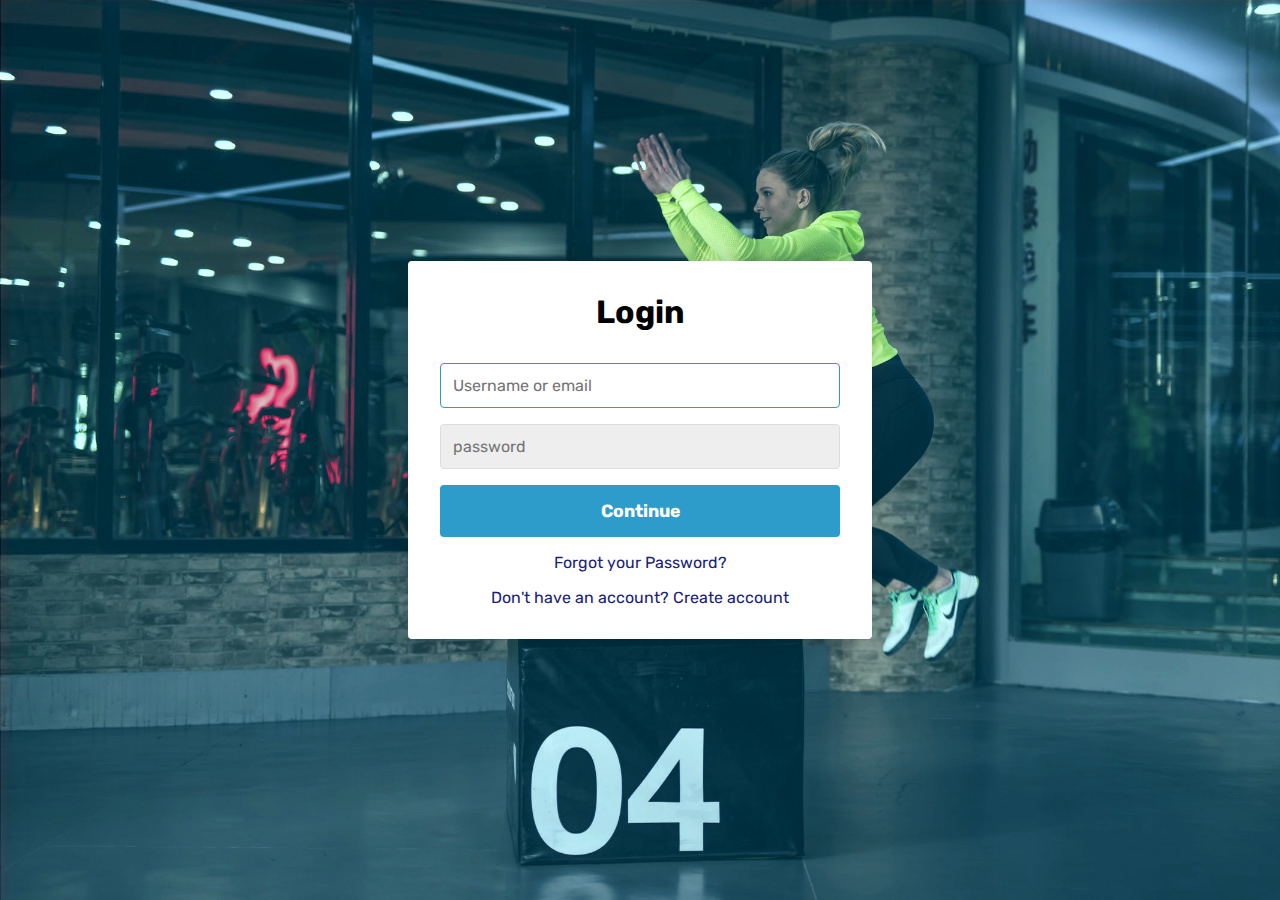
<file: project/src/main/webapp/index.html>
<!DOCTYPE html>
<html>

<head>
    <meta name="viewport" content="width = device-width, initial-scale = 1.0">
    <meta charset="UTF-8">
    <title>Login / Sign up form</title>
    <link rel="stylesheet" href="style.css">
    <link rel="shortcut icon" href="/assets/favicon.ico">
    <link rel="preconnect" href="https://fonts.googleapis.com">
    <link rel="preconnect" href="https://fonts.gstatic.com" crossorigin>
    <link href="https://fonts.googleapis.com/css2?family=Rubik:wght@400;500;700&display=swap" rel="stylesheet">
    <script src="Script.js"></script>
</head>

<body>
    <div class="container">
        <form class="form" id="login">
            <h1 class="form__title">Login</h1>
            <div class="form__message form__message--error"></div>
            <div class="form__input-group">
                <input type="text" id="loginUser" class="form__input" autofocus placeholder="Username or email">
                <div class="form__input-error-message"></div>
            </div>
            <div class="form__input-group">
                <input type="password"  id="loginPassword" class="form__input" autofocus placeholder="password">
                <div class="form__input-error-message"></div>
            </div>
            <button class="form__button" type="submit">Continue</button>
            <p class="form__text">
                <a href="#" class="form__link">Forgot your Password?</a>
            </p>
            <p class="form__text">
                <a class="form__link" href="./" id="linkCreateAccount">Don't have an account? Create account</a>
            </p>
        </form>

        <form action="/form-handler" method="POST" class="form form--hidden" id="createAccount">
            <h1 class="form__title">Create Account</h1>
            <div class="form__message form__message--error"></div>
            <div class="form__input-group">
                <input type="text" id="signupUsername" name="signupUsername" class="form__input" autofocus
                    placeholder="Username">
                <div class="form__input-error-message"></div>
            </div>
            <div class="form__input-group">
                <input type="text" id="signupEmail" name="signupEmail" class="form__input" autofocus
                    placeholder="Email Address">
                <div class="form__input-error-message"></div>
            </div>
            <div class="form__input-group">
                <input type="password" id="signupPassword" name="signupPassword" class="form__input" autofocus
                    placeholder="password">
                <div class="form__input-error-message"></div>
            </div>
            <div class="form__input-group">

              <input type="password" id="confirmSignupPassword" name="confirmSignupPassword" class="form__input" autofocus placeholder="Confirm password">
                <div class="form__input-error-message"></div>
            </div>
            <button class="form__button" type="submit">Create Account</button>
            <p class="form__text">
                <a class="form__link" href="./" id="linkLogin">Already have an account? Login</a>
            </p>
        </form>
    </div>
</body>

</html>
</file>
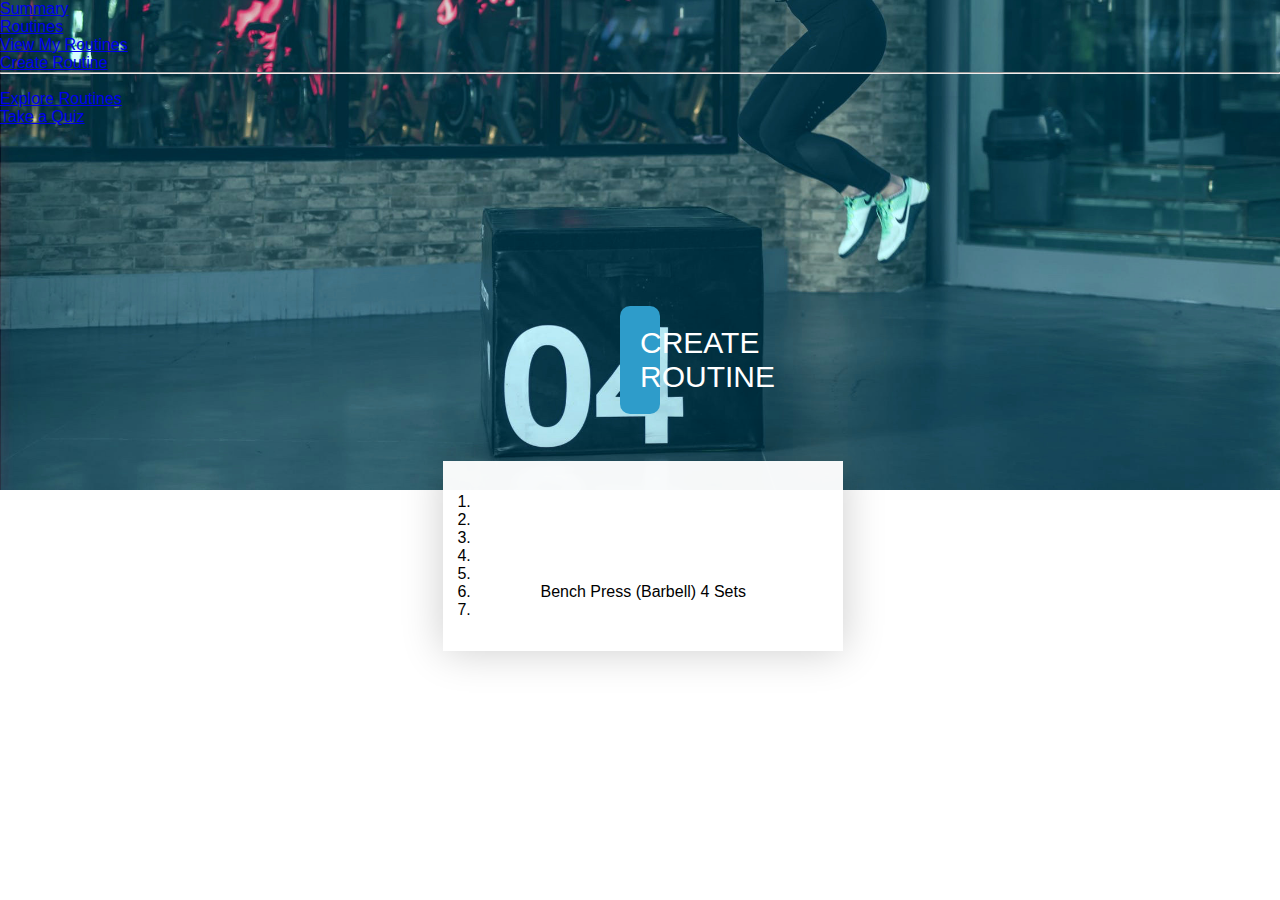
<file: project/src/main/webapp/custom-routine.html>
<!DOCTYPE html>

<head>
    <!-- Required meta tags -->
    <meta charset="utf-8">
    <meta name="viewport" content="width=device-width, initial-scale=1">

    <!-- Bootstrap CSS -->
    <link href="https://cdn.jsdelivr.net/npm/bootstrap@5.0.2/dist/css/bootstrap.min.css" rel="stylesheet"
        integrity="sha384-EVSTQN3/azprG1Anm3QDgpJLIm9Nao0Yz1ztcQTwFspd3yD65VohhpuuCOmLASjC" crossorigin="anonymous">


    <title>Custom Routines</title>
    <link rel="stylesheet" href="tempStyle.css">
</head>

<body style="height: auto;">

    <div id="scroll-view">

        <nav class="navbar navbar-expand-lg navbar-dark bg-info">

            <div class="collapse navbar-collapse" id="navbarSupportedContent">
                <ul class="navbar-nav me-auto mb-2 mb-lg-0">
                    <li class="nav-item">
                        <a class="nav-link" aria-current="page" href="/dashboard-summary.html">Summary</a>
                    </li>

                    <li class="nav-item dropdown">
                        <a class="nav-link dropdown-toggle" href="#" id="navbarDropdown" role="button"
                            data-bs-toggle="dropdown" aria-expanded="false">
                            Routines
                        </a>
                        <ul class="dropdown-menu" aria-labelledby="navbarDropdown">
                            <li><a class="dropdown-item" href="view-routines.html">View My Routines</a></li>
                            <li><a class="dropdown-item active" href="/custom-routine.html">Create Routine</a></li>
                            <li>
                                <hr class="dropdown-divider">
                            </li>
                            <li><a class="dropdown-item" href="/explore-routines.html">Explore Routines</a></li>
                        </ul>
                    </li>
                    <li class="nav-item">
                        <a class="nav-link" href="/take-a-quiz.html">Take a Quiz</a>
                    </li>

            </div>
    </div>
    </nav>



    <button id="modal-open">Create routine</button>

    <ol class="container" id="list"></ol>

    <div id="contact-modal" class="modal">
        <div id="modal-content">
            <div id="modal-header">
                <span class="close-modal">&times;</span>
                <h2>Custom Routines</h2>
            </div>

            <div id="modal-body">
                <h3>Create a custom Routine</h3>
                <form id="new-routine">
                    <div class="inputField">
                        <label for="routine-type">Routine Type</label>
                        <input id="inpValue" type="text" placeholder="e.g: Arm Workout">
                    </div>
                    <div class="checklist">
                        <input id="inpValue1" type="checkbox" name="workout" value="Bicep Curl (Dumbell) 3 Sets">
                        <label for="inpValue1"> Bicep Curl (Dumbell) 3 Sets</label><br>
                    </div>
                    <div class="checklist">
                        <input id="inpValue2" type="checkbox" name="workout" value="Lying Leg Curls (Machine) 4 Sets">
                        <label for="inpValue2"> Lying Leg Curls (Machine) 4 Sets</label><br>
                    </div>
                    <div class="checklist">
                        <input id="inpValue3" type="checkbox" name="workout" value="Pullups (Bodyweight) 3 Sets">
                        <label for="inpValue3"> Pullups (Bodyweight) 3 Sets</label><br>
                    </div>
                    <div class="checklist">
                        <input id="inpValue4" type="checkbox" name="workout" value="Squats (Barbell) 4 Sets">
                        <label for="inpValue4"> Squats (Barbell) 4 Sets</label><br>
                    </div>
                    <div class="checklist">
                        <input id="inpValue5" type="checkbox" name="workout" value="Ab Wheel (Machine) 2 Sets">
                        <label for="inpValue5"> Ab Wheel (Machine) 2 Sets</label><br>
                    </div>
                    <div class="checklist">
                        <input id="inpValue5" type="checkbox" name="workout" value="Bench Press (Barbell) 4 Sets">
                        <label for="inpValue5"> Bench Press (Barbell) 4 Sets</label><br>
                    </div>
                    <div class="checklist">
                        <input id="inpValue6" type="checkbox" name="workout" value="Burpee (Bodyweight) 3 Sets">
                        <label for="inpValue6"> Burpee (Bodyweight) 3 Sets</label><br>
                    </div>
                    <input id="btn" type="submit" value="Create" onclick="save();">
                </form>
            </div>
            <div id="modal-footer">
                <h3>Fit Me</h3>

            </div>
        </div>
    </div>
    </div>
    </div>
    <script src="custom-routine.js"></script>

    <!-- Javascript for Bootstrap 5 -->
    <!-- Bootstrap Bundle with Popper -->
    <script src="https://cdn.jsdelivr.net/npm/bootstrap@5.0.2/dist/js/bootstrap.bundle.min.js"
        integrity="sha384-MrcW6ZMFYlzcLA8Nl+NtUVF0sA7MsXsP1UyJoMp4YLEuNSfAP+JcXn/tWtIaxVXM"
        crossorigin="anonymous"></script>
</body>

</html>
</file>
<file: project/src/main/webapp/style.css>
#viewmode {
    position: absolute;
    width: 100%;
    overflow-y: scroll;
    height:100px;
}

body{
    --color-primary: #2E9CCA;
    --color-primary-dark: rgb(41, 109, 155);
    --color-secondary: #18227a;
    --color-error: #cc3333;
    --color-success: #4bb544;
    --border-radius:4px;
 
    margin: 0;
    height: 100vh;
    display: flex;
    align-items: center;
    justify-content: center;
    font-size: 18px;
    background: url(./images/background.JPEG);
    background-size: cover;
}

.bg-fix {
    background: lightgrey;
}

.container{
    width: 400px;
    max-width: 400px;
    margin: 1rem;
    padding: 2rem;
    box-shadow: 0 0 40px rgba(0, 0, 0, 0.2);
    border-radius: var(--border-radius);
    background: white;
}

.container,
.form__input,
.form__button {
    font: 400 1rem 'Rubik', sans-serif;
}

.form--hidden{
    display: none;
}

.form > *:first-child{
    margin-top: 0;
}

.form > *:last-child{
    margin-bottom: 0;
}

.form__title{
    margin-bottom: 2rem;
    text-align: center;
}

.form__message{
     text-align: center;
     margin-bottom: 1rem;
}

.form__message--success{
    color: var(--color-success);
}

.form__message--error{
    color: var(--color-error);
}

.form__input-group{
    margin-bottom: 1rem;
}

.form__input{
    display: block;
    width: 100%;
    padding: 0.75rem;
    box-sizing: border-box;
    border-radius: var(--border-radius);
    border: 1px solid #dddddd;
    outline: none;
    background: #eeeeee;
    transition: background 0.2s, border-color 0.2s;
}

.form__input:focus {
    border-color: var(--color-primary);
    background: white;
}

.form__input--error{
    color: var(--color-error);
    border-color: var(--color-error);
}

.form__input-error-message{
    margin-top: 0.5rem;
    font-size: 0.84rem;
    color: var(--color-error);
}

.form__button{
    width: 100%;
    padding: 1rem 2rem;
    font-weight: bold;
    font-size: 1.1rem;
    color: white;
    border: none;
    border-radius: var(--border-radius);
    outline: none;
    cursor: pointer;
    background: var(--color-primary);
}

.form__button:hover{
    background: var(--color-primary-dark);
}

.form__button:active{
    transform: scale(0.98);
}

.form__text{
    text-align: center;
}

.form__link{
    color: var(--color-secondary);
    text-decoration: none;
    cursor: pointer;
}

.form__link:hover{
    text-decoration: underline;
}
</file>
<file: project/src/main/webapp/tempStyle.css>
* {
    margin: 0;
    padding: 0;
    box-sizing: border-box;
}

body {
    font-family: Arial, sans-serif;
    background: url(./images/background.JPEG);
    height: 100vh;
    background-repeat: no-repeat;
    background-size: cover;
    background-position: center;
}

ol{
  text-align: center;
  color: black;
  font-family: Arial, sans-serif;
}

.container{
    width: 400px;
    max-width: 400x;
    margin: 1rem;
    padding: 2rem;
    box-shadow: 0 0 40px rgba(0, 0, 0, 0.2);
    border-radius: var(--border-radius);
    background: rgba(255, 255, 255, 0.959);
    position: absolute;
    top: 60%;
    left: 49%;
    right:50%;
    transform: translate(-50%, -50%);
}



#modal-open{
    position: absolute;
    top: 40%;
    left: 50%;
    right:50%;
    transform: translate(-50%, -50%);
    transition: background 0.3s;
}

#modal-open, input[type='submit']{
    font-size: 30px;
    text-transform: uppercase;
    color: white;
    padding: 20px;
    border: none;
    border-radius: 10px;
    cursor: pointer;
    background: #2E9CCA;
}

#modal-open:hover{
    background: rgb(41, 109, 155);
}

#contact-modal{
    display: none;
    position: fixed;
    top: 0;
    left: 0;
    width: 100%;
    height: 100%;
    background: rgba(0, 0, 0, 0.5)

}

#modal-content{
    background: #efefef;
    margin: 35px auto;
    width: 60%;
    box-shadow: 4px 4px 5px rgba(0,0,0,0.25);
    animation-name: modalSlideUp;
    animation-duration: 0.5s;
}

#modal-header {
    background: #2E9CCA;
    color: white;
    padding: 25px 30px;
    text-align: center;
    text-transform: uppercase;
    font-size: 30px;
}

#modal-header .close-modal{
    font-size: 50px;
    float: right;
}

#modal-header .close-modal:hover{
    color: black;
    cursor: pointer;
}

#modal-body{
    padding: 25px 30px;
}

#modal-body h3{
    color: #2E9CCA;
    text-transform: uppercase;
    font-size: 30px;
    text-align: center;
    margin: 30px 0;
}

#modal-footer{
    background: #2E9CCA;
    color: white;
    padding: 23px 20px;
    text-align: center;
    text-transform: uppercase;
    font-size: 18px;
}

.checkbox{
    font-family: Arial, sans-serif;
    font-size: 80px;
}

.inputField{
    width: 75%;
    margin: 20px 0;
    margin-left: 12.5%;
}

.inputField label{
    display: block;
    margin-bottom: 10px;
    font-size: 18px;
}

.inputField input, textarea{
    width: 100%;
    padding: 10px 20px;
    border: none;
    border-radius: 10px;
    font-size: 20px;
    font-family: Arial, sans-serif;
}

input[type='submit']{
    font-size: 15px;
    margin-bottom: 30px;
    width: 75%;
    margin-left: 12.5%;
    transition: background 0.3s;
}

input[type='submit']:hover{
    background: rgb(41, 109, 155);
}

@keyframes modalSlideUp{
    0%{
        transform: translateY(1500px);
    }
    100%{
        transform: translateY(0);
    }
}
</file>
